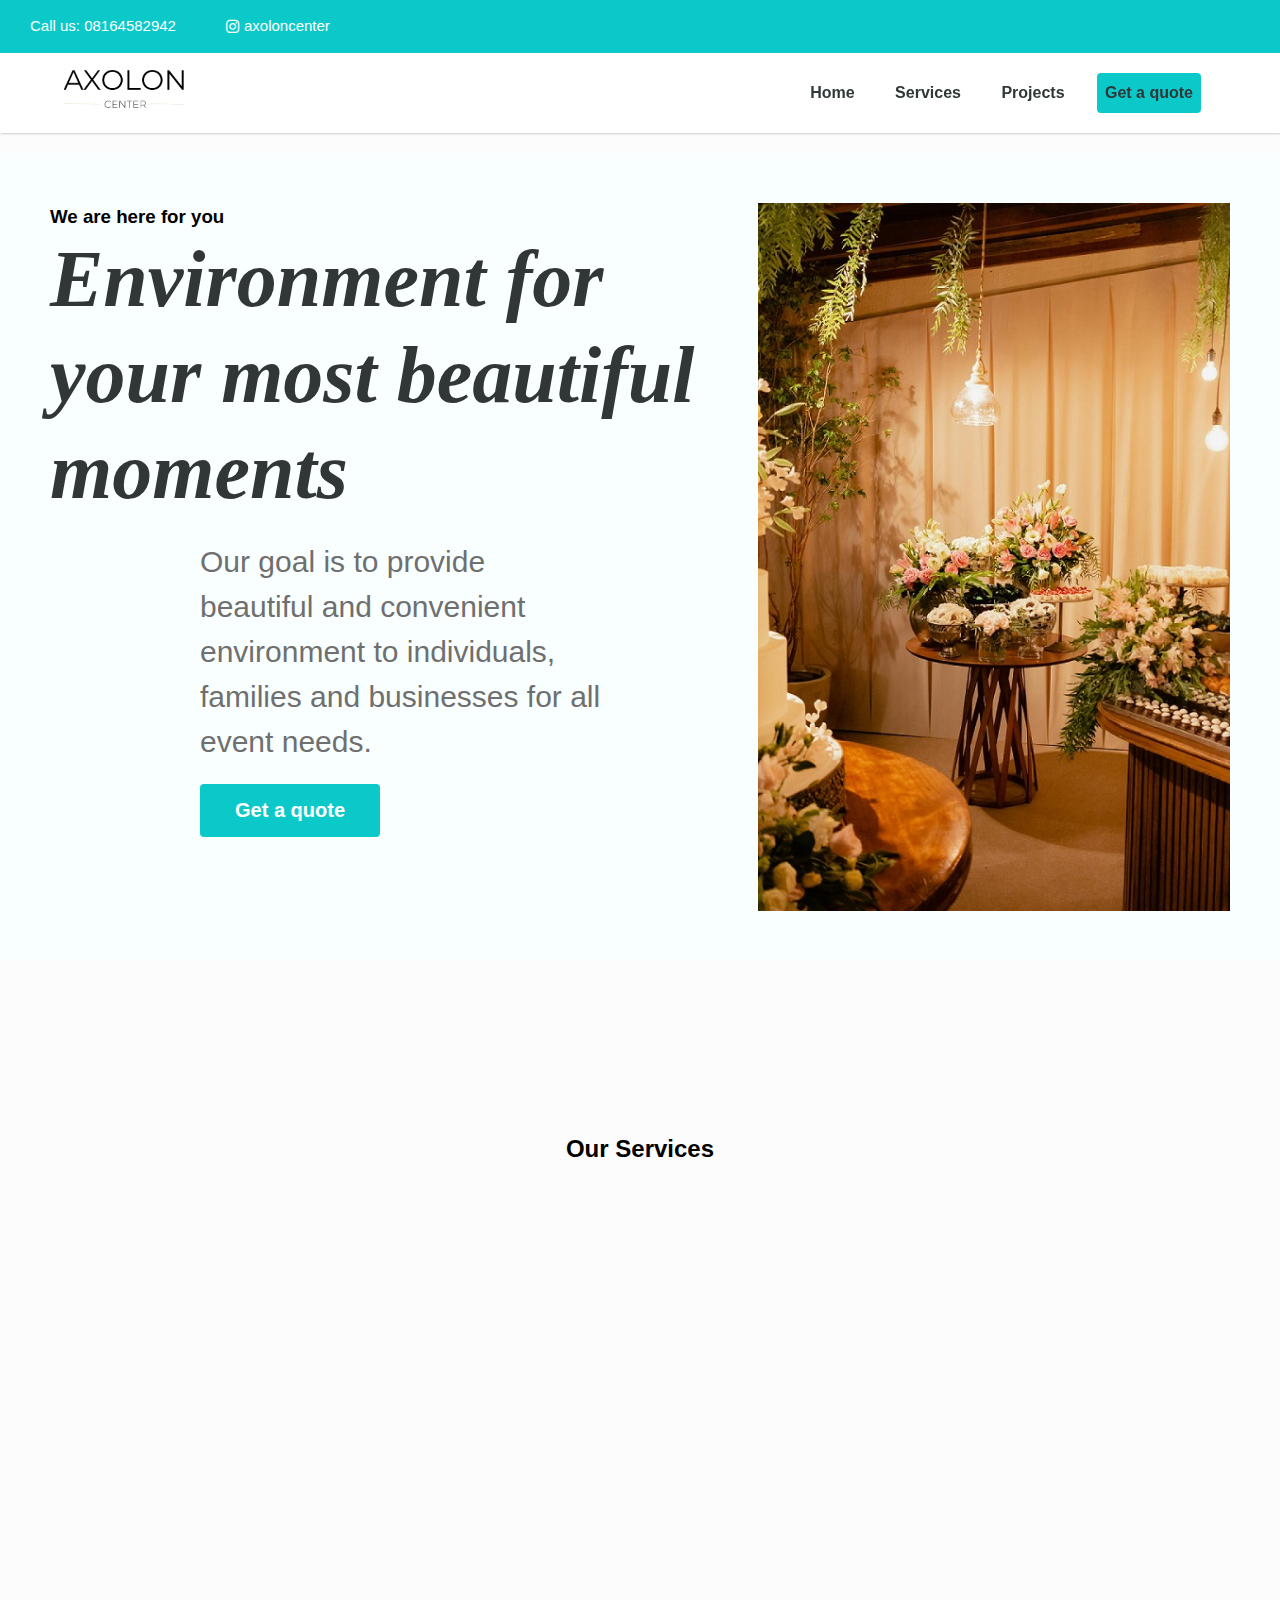
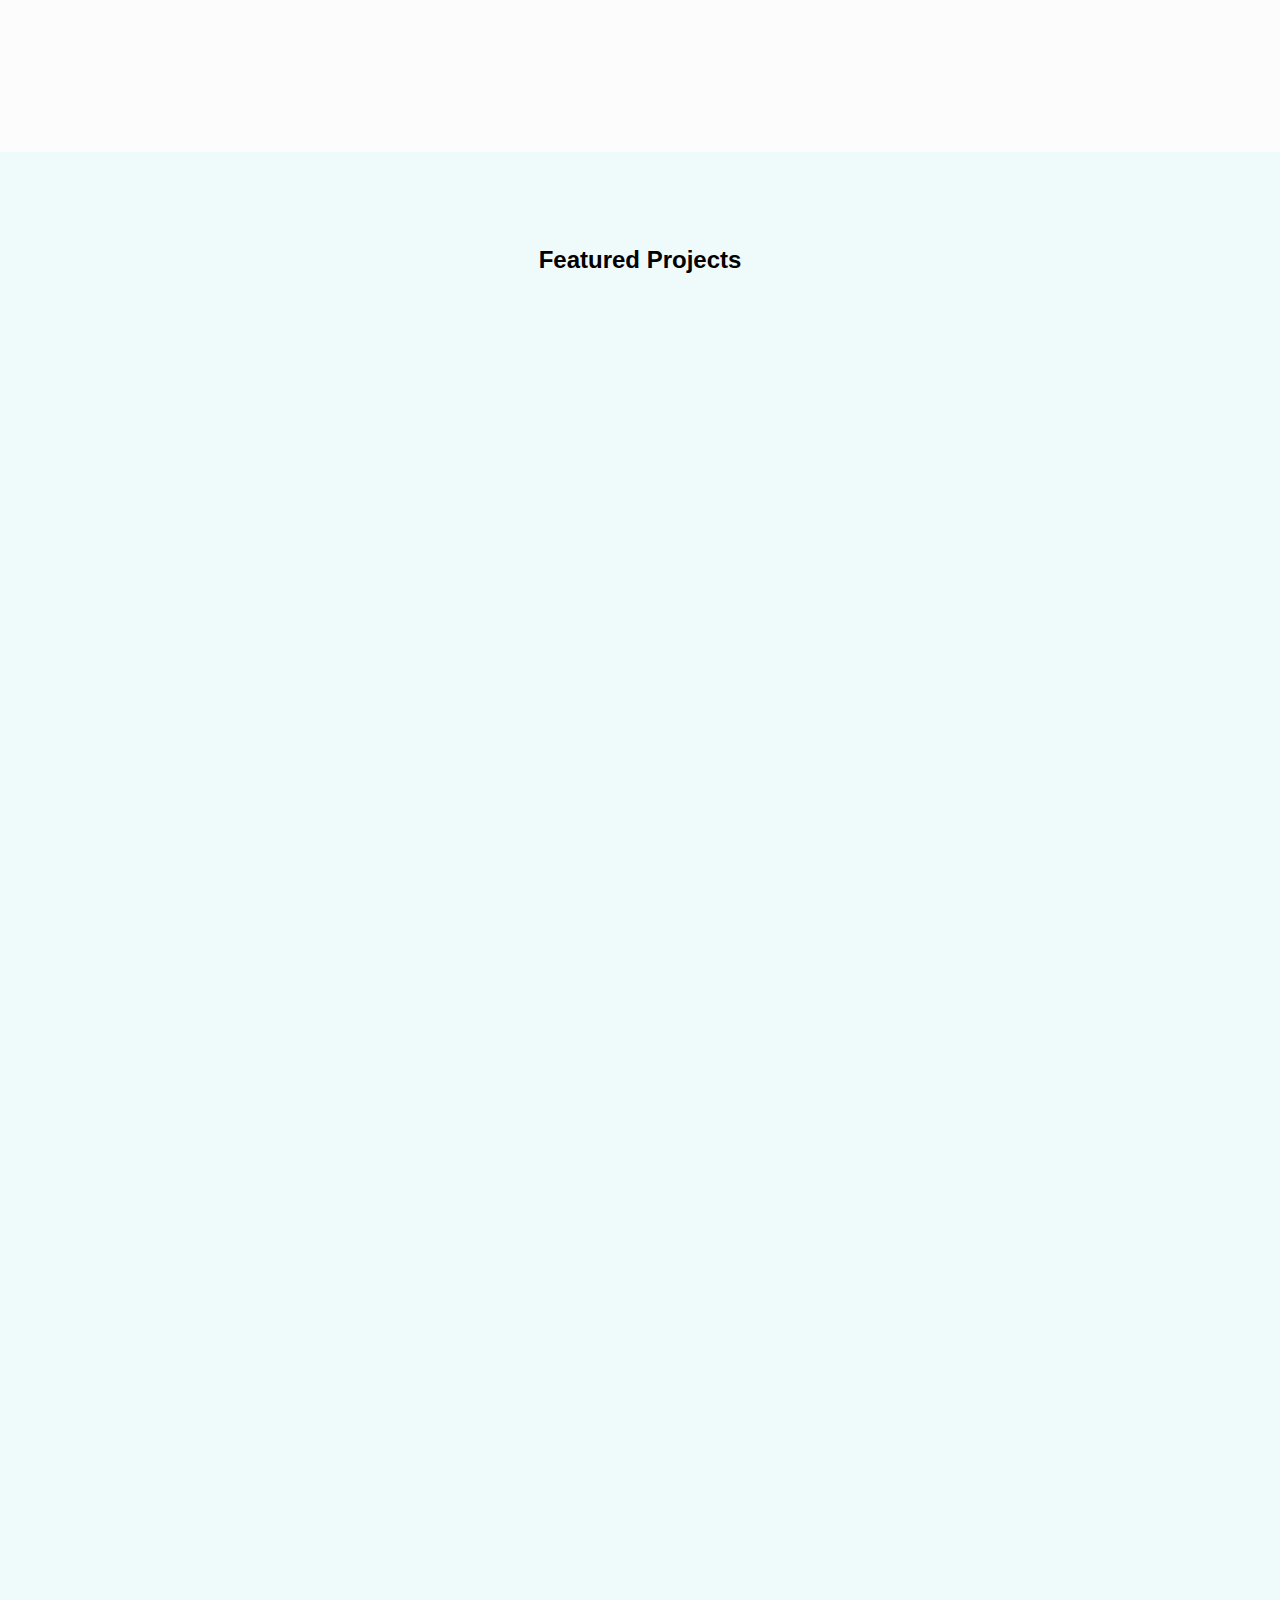
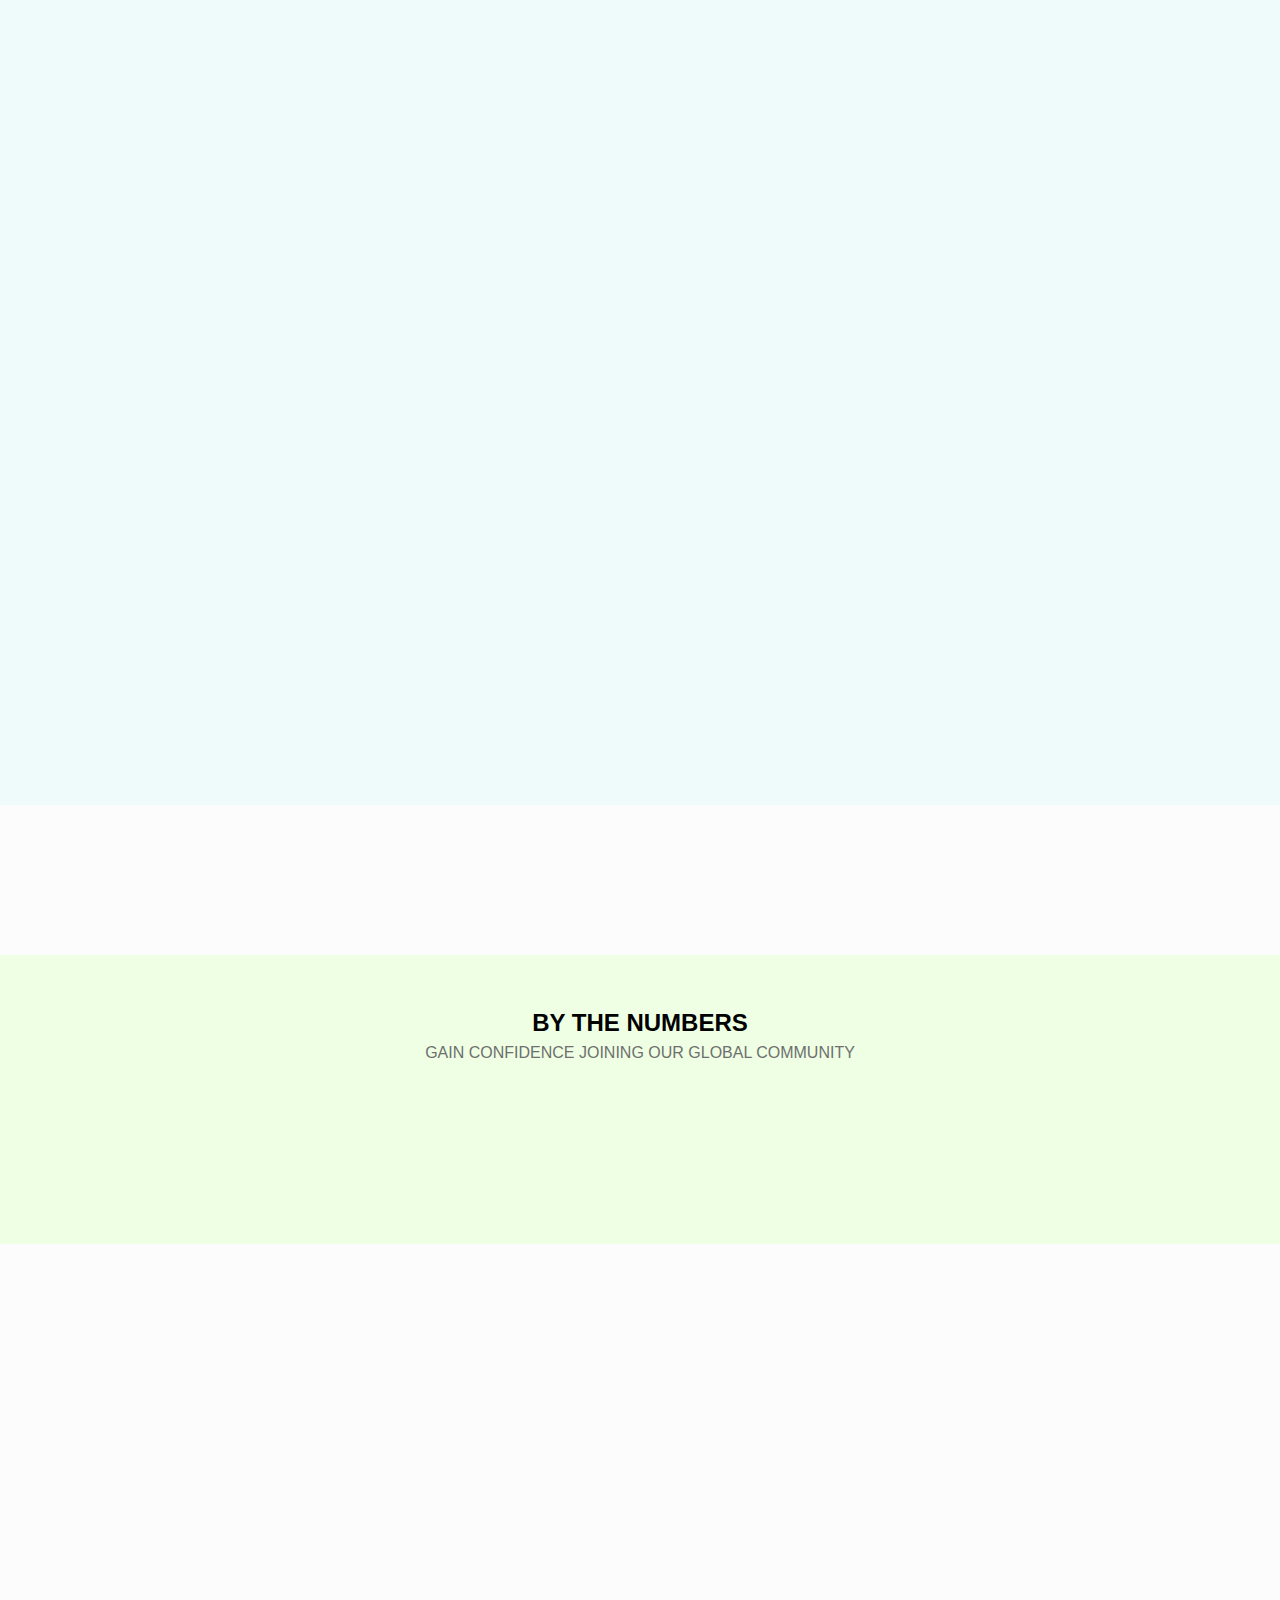
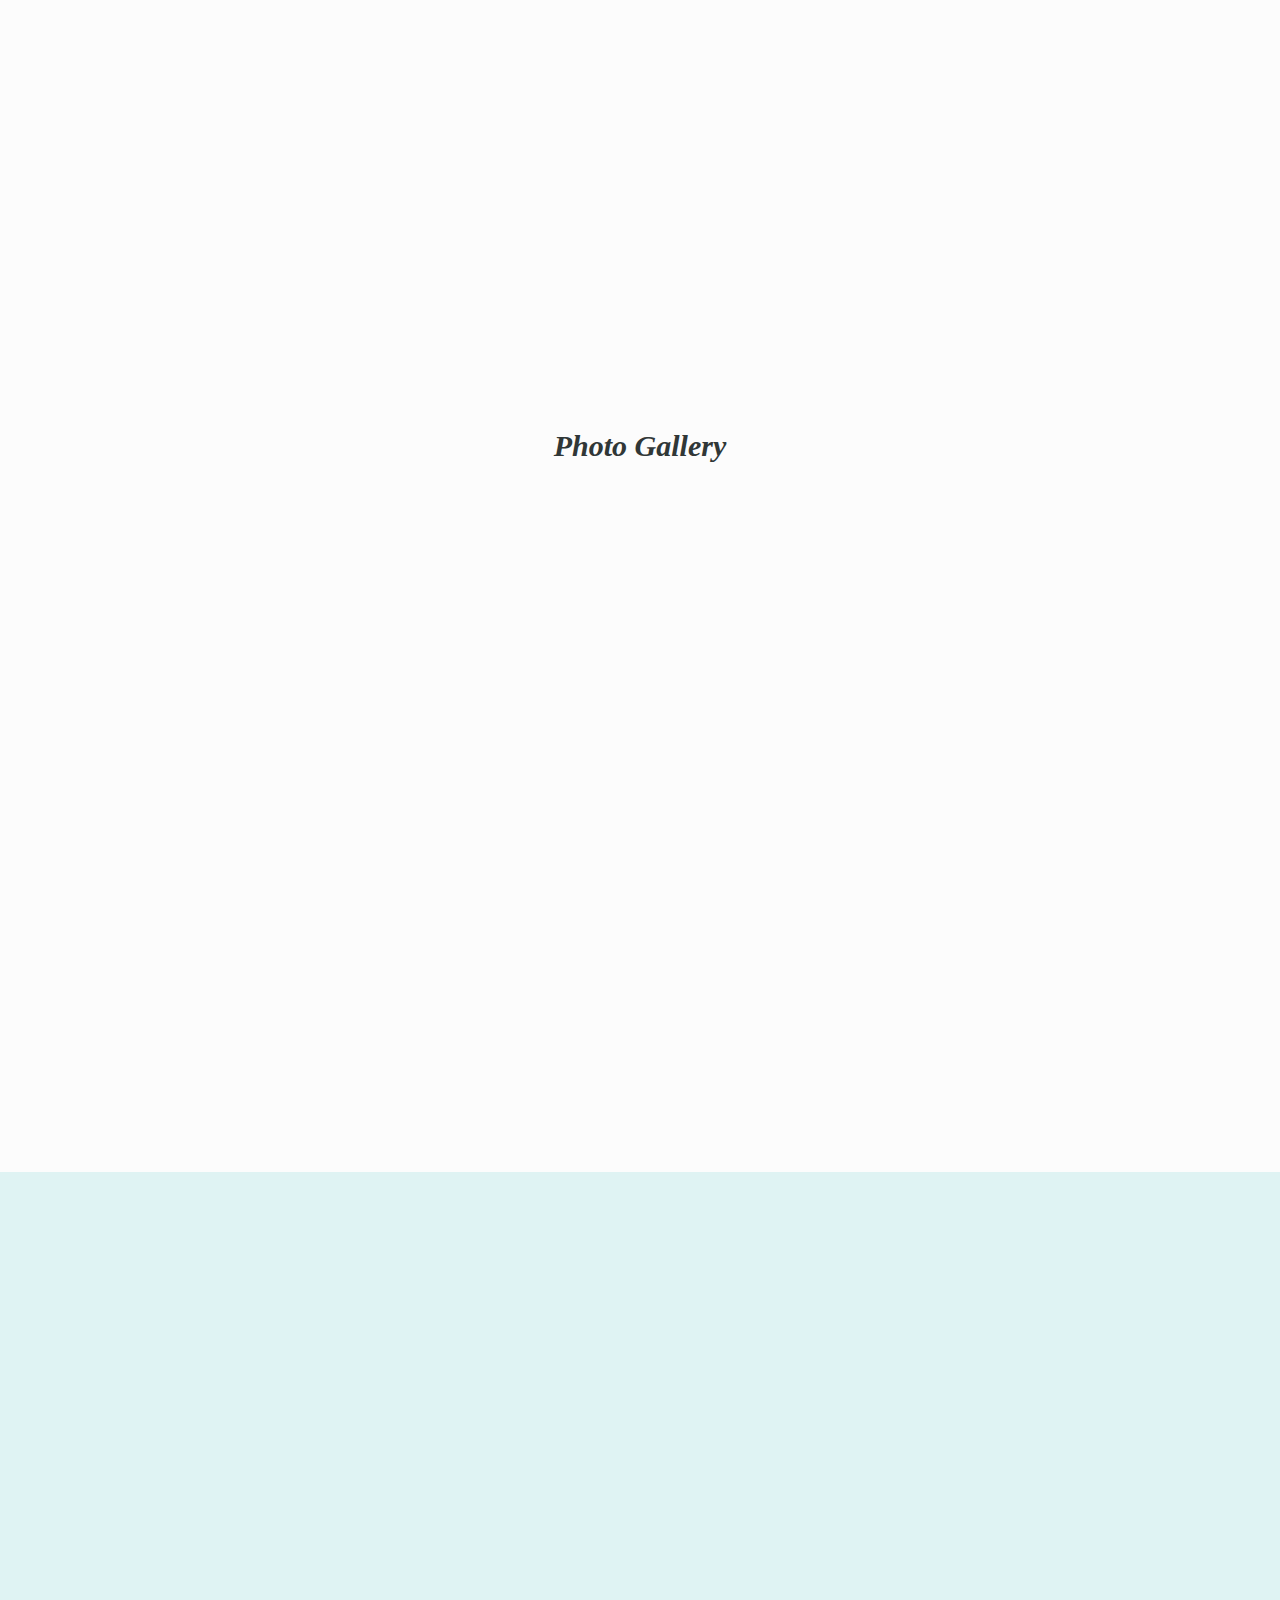
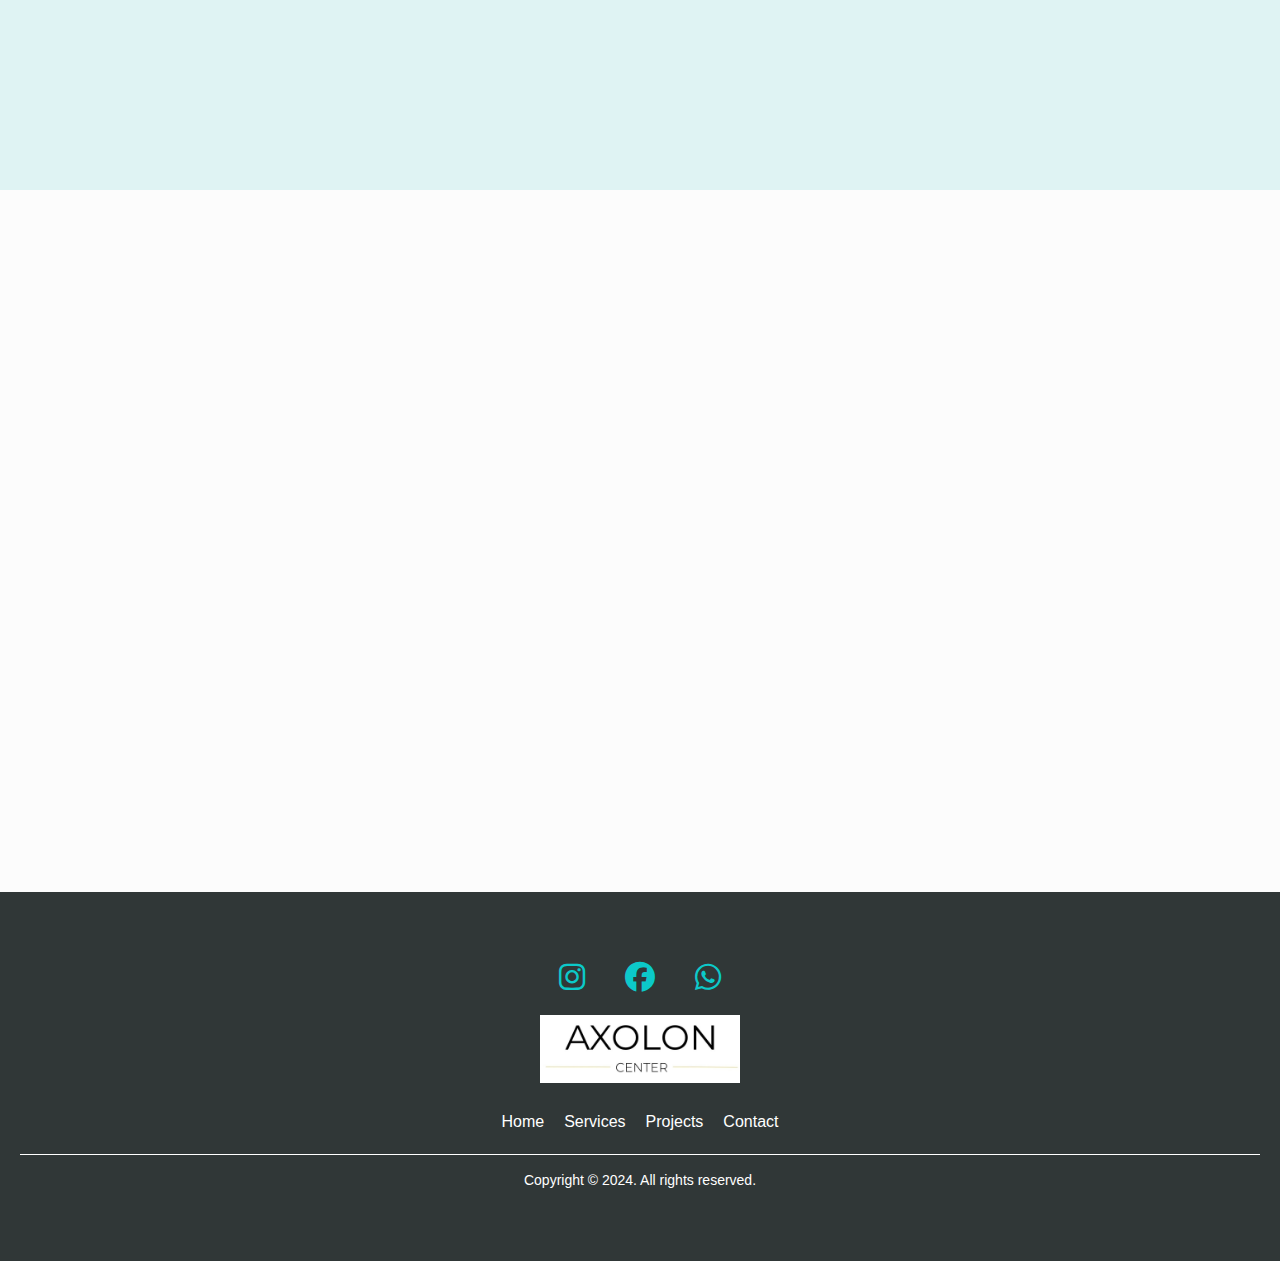
<file: index.html>
<!DOCTYPE html>
<html lang="en">
<head>
  <meta charset="UTF-8">
  <meta name="viewport" content="width=device-width, initial-scale=1.0">
  <title>Axolon Center | Event Center</title>
  <link rel="stylesheet" href="./css/style.css">
  <link rel="stylesheet" href="./css/nav-bar.css">
  <link rel="stylesheet" href="./css/gototop.css">
  <link rel="stylesheet" href="./css/animation.css">
  <link rel="stylesheet" href="./css/newForm.css">
  <link rel="stylesheet" href="./css/mobile.css">
  <link rel="stylesheet" href="./css/popup.css">

  <!-- Animation -->
  <link rel="stylesheet" href="https://cdnjs.cloudflare.com/ajax/libs/animate.css/4.1.1/animate.min.css"/>
  <link rel="stylesheet" href="https://unpkg.com/aos@next/dist/aos.css"/>
  <script src="https://unpkg.com/aos@next/dist/aos.js"></script>

  <!-- Swiper -->
  <script src="https://cdn.jsdelivr.net/npm/swiper@11/swiper-bundle.min.js"></script>
  <link rel="stylesheet"href="https://cdn.jsdelivr.net/npm/swiper@11/swiper-bundle.min.css"/>

  <!-- Font Awesome -->
  <link rel="stylesheet" href="https://cdnjs.cloudflare.com/ajax/libs/font-awesome/6.5.2/css/all.min.css">

  <!-- Javascript files -->
  <script src="./js/sendtoMail.js" defer></script>
  <script src="./js/nav-bar.js"></script>
  <script src="./js/go-to-top.js" defer></script>
  <script src="./js/swipper.js" defer></script>
  <script src="./js/animations.js" defer></script>
</head>
<body>
  <!-- Customized popup -->
  <div id="popup">
    <div class="popup-content">
      <i class="fas fa-check-circle"></i>
      <h1>Thank you!</h1>
      <p>Your message has been sent. We will respond to you as soon as possible.</p>
      <button id="close-popup" onclick="closePopup()">Close</button>
    </div>
  </div>
  <!-- <button id="open-button">Open</button> -->

  <!-- Top head: Phone number -->
  <div class="top-contact" id="top">
    <!-- phone -->
     <a href="tel:08164582942" target="_blank">Call us: 08164582942</a>
     <!-- Instagram -->
     <a target="_blank" href="https://www.instagram.com/axoloncenter/"><i class="fab fa-instagram"></i>axoloncenter</a>
   </div>
  

  <!-- Navigation -->
  <header class="header">
    <div class="container">
      <div class="header-main">
        <div class="logo">
          <a href="index.html">
            <img src="./images/axolon_logo.png" alt="">
          </a>
        </div>

        <div class="open-nav-menu">
          <span></span>
        </div>

        <div class="menu-overlay"></div>
        <!-- Navigation starts -->
        <nav class="nav-menu">
          <div class="nav-close-container">
            <div class="close-nav-menu">
              <img src="images/close.png" alt="">
            </div>
            <a href="index.html" class="inner-logo">Axolon Center</a>
          </div>

          <ul class="menu">
            <li class="menu-item menu-item-has-children"><a href="#top" class="nav_links">Home</a></li> 
            <li class="menu-item"><a href="#services" class="nav_links">Services</a></li>
            <li class="menu-item"><a href="#projects" class="nav_links">Projects</a></li>
            <li class="menu-item get-quote"><a href="#contactForm" class="nav_links">Get a quote</a></li>
          </ul>
        </nav>
        <!-- Navigation ends -->
      </div>
    </div>
  </header>

  <!-- Go to Top -->
  <button id="myBtn" title="Go to top">
    <i class="fa-solid fa-arrow-up"></i>
  </button>

  <!-- Hero image -->
  <div class="hero-section animate__animated animate__fadeIn">
    <div class="hero-text">
      <h3>We are here for you</h3>
      <h1>Environment for your most beautiful moments</h1>
      <p>Our goal is to provide beautiful and convenient environment to individuals, families and businesses for all event needs.</p>
      <button class="get-quote hero-button"><a href="#contactForm">Get a quote</a></button>
    </div>
    <img src="images/head.jpg" alt="Hero image" class="hero-image">
  </div>

  <!-- Our services -->
   <div class="services-wrapper" id="services">
     <h2>Our Services</h2>
     <div class="services">
       <div class="service" data-aos="fade-up" data-aos-delay="100"> 
         <img src="images/venue_2132657.png" alt="Service 1">
         <h3>Event Hall Rental</h3>
         <p>Our spacious hall is perfect for weddings, conferences, parties, and corporate events. Equipped with modern amenities to ensure your event runs smoothly.</p>
       </div>
       <div class="service" data-aos="fade-up" data-aos-delay="200">
         <img src="images/podcast.png" alt="Service 2">
         <h3>Podcast Studio Rental</h3>
         <p>Fully-equipped podcast studio available for rent. Ideal for both new and experienced podcasters, featuring high-quality microphones and soundproofing.</p>
       </div>
       <div class="service" data-aos="fade-up" data-aos-delay="100">
         <img src="images/photography.png" alt="Service 3">
         <h3>Photo and Video Shoot Studio</h3>
         <p>A versatile studio space for photo shoots and video productions. Complete with professional lighting, backdrops, and 360-degree photo booth options.</p>
       </div>
     </div>
   </div>

  <!-- Featured projects -->
  <div class="projects" id="projects">
    <h2>Featured Projects</h2>
    <div class="projects-wrapper">
      <div class="project-images" data-aos="fade-up" data-aos-delay="100" data-aos-easing="ease-in-out" id="project-1">
         <img src="images/p13.jpg" alt="Project 1">
         <div class="content">
           <h3>Wedding</h3>
           <p>Celebrate your special day with us. Our elegant venue and dedicated team provide the perfect setting for a beautiful and unforgettable wedding. Let us help you create memories that last a lifetime.</p>
         </div>
      </div>
      <div class="project-images" data-aos="fade-up" data-aos-delay="100" data-aos-easing="ease-in-out" id="project-2">
        <div class="content">
          <h3>Podcast session</h3>
          <p>Bring your podcast to life in our professional studio. With top-notch equipment and a cozy atmosphere, we provide everything you need to produce high-quality episodes. Start recording with us today!</p>
        </div>
         <img src="images/pod1.jpg" alt="Project 2">
      </div>
      <div class="project-images" data-aos="fade-up" data-aos-delay="100" data-aos-easing="ease-in-out" id="project-1">
        <img src="images/photoshoot.jpg" alt="Project 1">
        <div class="content">
          <h3>Photoshoot</h3>
          <p>With the right props, we've got your shoot covered. Our professional studio offers everything you need for stunning photos, from lighting to backdrops. Capture your best moments with us!</p>
        </div>
     </div>
     <div class="project-images" data-aos="fade-up" data-aos-delay="100" data-aos-easing="ease-in-out" id="project-2">
      <div class="content">
        <h3>Conference</h3>
        <p>Host impactful conferences with us. Our state-of-the-art facilities and comprehensive services ensure a seamless and successful event. Make every meeting memorable.</p>
      </div>
       <img src="images/conference.jpg" alt="Project 2">
    </div>
    </div>
  </div>

  <!-- Counter for events and bookings done -->
  <div class="counter-wrapper">
    <div class="counter-title">
      <h2>BY THE NUMBERS</h2>
      <p>GAIN CONFIDENCE JOINING OUR GLOBAL COMMUNITY</p>
    </div>
    <div class="counter">
      <div class="count" data-aos="fade-up" data-aos-delay="50">
        <p id="done">200+</p>
        <p>Events Done</p>
      </div>
      <div class="count" data-aos="fade-up" data-aos-delay="100">
        <p id="done">50+</p>
        <p>Podcast Held</p>
      </div>
      <div class="count" data-aos="fade-up" data-aos-delay="200">
        <p id="done">100+</p>
        <p>Videoshoot Done</p>
      </div>
      <div class="count" data-aos="fade-up" data-aos-delay="300">
        <p id="done">100+</p>
        <p>Photoshoot Done</p>
      </div>
    </div>
  </div>

 <!-- Reviews -->
 <div class="reviews" data-aos="fade-up" data-aos-delay="200">
   <div class="review-title">
     <h2>Reviews</h2>
     <p>What our customers have to say about us:</p>
   </div>
    <!-- Slider main container -->
   <div class="swiper mySwiper">
     <div class="swiper-wrapper">
       <div class="swiper-slide">
         <div class="review">
           <div class="review-wrapper">
             <div class="comment">
               <div class="img">
                 <img src="images/solo.jpg" alt="">
               </div>
               <h2>Akpa Solomon</h2>
               <p>I recently held a seminar at Axolon Center. The facility was excellent and impeccably clean. The staff were incredibly welcoming and helpful throughout the event. Highly recommended for any event needs!</p>
             </div>
           </div>
         </div>
       </div>
       <div class="swiper-slide">
         <div class="review">
           <div class="review-wrapper">
             <div class="comment">
               <div class="img">
                 <img src="images/p3.jpg" alt="">
               </div>
               <h2>John Doe</h2>
               <p>"Lorem ipsum, dolor sit amet consectetur adipisicing elit. Odit, rerum odio sit velit possimus ipsa, similique adipisci tempora, asperiores laudantium corrupti! Animi alias cupiditate reprehenderit sit iste!</p>
             </div>
           </div>
         </div>
       </div>
       <div class="swiper-slide">
         <div class="review">
           <div class="review-wrapper">
             <div class="comment">
               <div class="img">
                 <img src="images/p2.jpg" alt="">
               </div>
               <h2>John Doe</h2>
               <p>"Lorem ipsum, dolor sit amet consectetur adipisicing elit. Odit, rerum odio sit velit possimus ipsa, similique adipisci tempora, asperiores laudantium corrupti! Animi alias cupiditate reprehenderit sit iste!</p>
             </div>
           </div>
         </div>
       </div>
       <div class="swiper-slide">
         <div class="review">
           <div class="review-wrapper">
             <div class="comment">
               <div class="img">
                 <img src="images/p3.jpg" alt="">
               </div>
               <h2>John Doe</h2>
               <p>"Lorem ipsum, dolor sit amet consectetur adipisicing elit. Odit, rerum odio sit velit possimus ipsa, similique adipisci tempora, asperiores laudantium corrupti! Animi alias cupiditate reprehenderit sit iste!</p>
             </div>
           </div>
         </div>
       </div>
     </div>

     <div class="swiper-pagination"></div>
   </div>
 </div>

 <!-- Gallery -->
  <div class="photo-gallery">
    <h2>Photo Gallery</h2>
    <div class="gallery">
      <img src="images/p17.jpg" alt="Photo 1" data-aos="fade-up" data-aos-delay="50">
      <img src="images/p9.jpg" alt="Photo 2" data-aos="fade-up" data-aos-delay="100">
      <img src="images/p3.jpg" alt="Photo 3" data-aos="fade-up" data-aos-delay="200">
      <img src="images/p8.jpg" alt="Photo 4" data-aos="fade-up" data-aos-delay="100">
      <img src="images/p5.jpg" alt="Photo 5" data-aos="fade-up" data-aos-delay="200">
      <img src="images/p11.jpg" alt="Photo 6" data-aos="fade-up" data-aos-delay="300">
    </div>
  </div>

  <div class="contact-form" id="contactForm">
    <div class="innerform-wrapper">
      <div class="contact-label" data-aos="fade-up" data-aos-delay="100">
        <h2>GET A QUOTE</h2>
        <p>Our prices are flexible and affordable. Ready to transform your vision into reality? Get your free quote today!</p>
      </div>
      <div id="eventForm" data-aos="fade-up" data-aos-delay="100" class="fill-form">

        <div class="name-email">
          <div class="col">
              <label for="fullName">Full Name:</label>
              <input type="text" id="fullName" name="fullName" placeholder="Enter your full name" >
              <div id="fullNameError" class="error"></div>
          </div>
    
          <div class="col">
              <label for="email">Email:</label>
              <input type="email" id="email" name="email" placeholder="Enter your email">
              <div id="emailError" class="error"></div>
          </div>
        </div>
  
        <div class="phone-address">
          <div class="col">
              <label for="phone">Phone Number:</label>
              <input type="tel" id="phone" name="phone" placeholder="Enter your phone number">
              <div id="phoneError" class="error"></div>
          </div>
    
          <div class="col">
              <label for="address">House Address:</label>
              <input type="text" id="address" name="address" placeholder="Enter your address">
              <div id="addressError" class="error"></div>
          </div>
        </div>
  
        <div class="type-guest">
          <div class="eventType col">
            <div class="inputWrap">
              <label for="eventType">Event Type:</label>
              <select id="eventType" name="eventType">
                  <option value="">Select event type</option>
                  <option value="birthday">Birthday</option>
                  <option value="wedding">Wedding</option>
                  <option value="corporate">Corporate</option>
                  <option value="worship">Worship</option>
                  <option value="photoshoot">Photoshoot</option>
                  <option value="videoshoot">Videoshoot</option>
                  <!-- <option value="others">Others</option> -->
              </select>
              <!-- <div id="otherInput">
                <label for="other">Please specify:</label>
                <input type="text" id="other" name="other">
              </div> -->
            </div>
            <div id="eventTypeError" class="error"></div>
          </div>
    
          <div class="guestSize col">
            <div class="inputWrap">
              <label for="guestSize">Guest Size:</label>
              <input type="number" id="guestSize" name="guestSize" placeholder="Enter number of guests">
            </div>
            <div id="guestSizeError" class="error"></div>
          </div>
        </div>
        
        <div class="date-time">
          <div class="eventDate col">
            <div class="inputWrap">
              <label for="eventDate">Event Date:</label>
              <input type="date" id="eventDate" name="eventDate">
            </div>
              <div id="eventDateError" class="error"></div>
          </div>
    
          <div class="eventTime col">
            <div class="inputWrap">
              <label for="eventTime">Event Time:</label>
              <input type="time" id="eventTime" name="eventTime">
            </div>
              <div id="eventTimeError" class="error"></div>
          </div>
        </div>
  
        <div>
          <button id="submitBtn" class="submitBtn">Submit</button>
        </div>
      </div>
    </div>
  </div>

  <!-- Map -->
  <div class="map" data-aos="fade-up" data-aos-delay="100">
    <h2>Our Location</h2>
    <iframe src="https://www.google.com/maps/embed?pb=!1m18!1m12!1m3!1d3964.733569845662!2d3.405883173327665!3d6.428264924266154!2m3!1f0!2f0!3f0!3m2!1i1024!2i768!4f13.1!3m3!1m2!1s0x103b8ac54ce25fa9%3A0x1d24ed5a492c9a3d!2s133%20Ahmadu%20Bello%20Wy%2C%20Victoria%20Island%2C%20Lagos%20106104%2C%20Lagos!5e0!3m2!1sen!2sng!4v1720279675849!5m2!1sen!2sng" width="100%" height="450" style="border:0;" allowfullscreen="" loading="lazy" referrerpolicy="no-referrer-when-downgrade"></iframe>
  </div>
    
  <!-- Footer -->
  <footer>
    <!-- social media icons -->
     <div class="footer-icons">
       <span class="line"></span><a href="https://www.instagram.com/axoloncenter/"><i class="fab fa-instagram" target="_blank"></i></a>
       <a href="https://www.facebook.com/axoloncenter"><i class="fab fa-facebook" target="_blank"></i></a>
       <a href="https://wa.me/+2348164582942" target="_blank"><i class="fab fa-whatsapp"></i></a><span class="line"></span>
     </div>

    <!-- Copyright -->
    <img class="footer-logo" src="./images/logo.jpg" alt="">
    <!-- links -->
    <div class="footerlinks">
      <a href="#home" id="bar">Home</a>
      <a href="#services" id="bar">Services</a>
      <a href="#projects" id="bar">Projects</a>
      <a href="#contact">Contact</a>
    </div>

    <p class="copyright">Copyright &copy; 2024. All rights reserved.</p>
  </footer>

  <script src="https://smtpjs.com/v3/smtp.js">
  </script>

</body>
</html>
</file>
<file: css/style.css>
*{
  margin: 0;
  padding: 0;
  box-sizing: border-box;
}

/* Fonts */
/* @import url('https://fonts.googleapis.com/css2?family=Courgette&display=swap'); */

body{
  font-family: Arial, Helvetica, sans-serif;
  line-height: 1.5;
  scroll-behavior: smooth;
  background-color: #fcfcfc;
}
html{
  scroll-behavior: smooth;
}
p{
  color: #6f6f6f;
}

/* Top contact */
.top-contact{
  display: flex;
  gap: 50px;
  align-items: center;
  padding: 15px 30px;
  background-color: var(--color-secondary);
  box-shadow: 0.1px 0px 1px;
  position: relative;
}
.top-contact a{
  text-decoration: none;
  font-size: 15px;
  color: white;
  display: flex;
  align-items: center;
  gap: 5px;
}
.top-contact a:hover{
  color: var(--hover-color);
}

/* Hero section */
.hero-section{
  display: flex;
  gap: 30px;
  justify-content: center;
  padding: 50px;
  margin: 20px 0;
  background-color: #f9ffff;
}
.hero-section h1{
  font-size: 80px;
  font-family: "Courgette", cursive;
  font-optical-sizing: auto;
  font-style: italic;
  color: #303737;
  line-height: 1.2;
}
.hero-section p{
  font-size: 30px;
  width: 60%;
  margin: 20px 0 0 150px;
  line-height: 1.5;
}
.hero-section img{
  width: 40%;
  height: auto;
}
.hero-button{
  padding: 15px;
  border: none;
  margin: 20px 0 0 150px;
}
.hero-button a{
  text-decoration: none;
  font-size: 20px;
  font-weight: 600;
  color: white;
  padding: 10px 20px;
  border-radius: 5px;
}
.hero-button:hover{
  background-color: #5de6e6;
}

/* Services */
.services-wrapper{
  display: flex;
  flex-direction: column;
  align-items: center;
  gap: 30px;
  padding: 150px 30px;
}
.services-wrapper .services{
  display: flex;
  flex-wrap: wrap;
  gap: 30px;
}
.services .service{
  display: flex;
  gap: 30px;
  flex-direction: column;
  align-items: center;
  justify-content: center;
  width: 380px;
  height: 400px;
  padding: 20px;
  border-radius: 10px;
  border: 1px solid rgb(162, 253, 253);
  /* box-shadow: 0 0 10px 0 #ccc; */
  background-color: azure;

}
.service img{
  width: 100px;
  height: 100px;
  /* border-radius: 50%; */
}

/* Projects */
.projects{
  display: flex;
  flex-direction: column;
  align-items: center;
  gap: 30px;
  margin: 5px 0;
  background-color: #effafa;
  padding: 90px 0; 
}
.projects .projects-wrapper{
  display: flex;
  flex-direction: column;
  gap: 150px;
  padding: 0 30px;
}
.projects img{
  width: 50%;
  border-radius: 20px;
  height: auto;
  box-shadow: 0 0 10px 0 #ccc;
}
.projects .project-images{
  display: flex;
  align-items: center;
  gap: 50px;
  /* padding: 50px 0; */
}
.project-images .content{
  padding: 50px;
}
.project-images .content h3{
  font-size: 40px;
  font-family: "Courgette", cursive;
  font-optical-sizing: auto;
  font-style: italic;
  color: #303737;
}

/* Counter */
.counter-wrapper{
  display: flex;
  flex-direction: column;
  align-items: center;
  gap: 30px;
  padding: 50px;
  margin: 150px 0;
  background-color: #eeffe3;
  text-align: center;
}
.counter{
  display: flex;
  gap: 80px;
}
#done{
  font-size: 50px;
  font-family: "Courgette", cursive;
  font-optical-sizing: auto;
  font-style: italic;
  font-weight: 600;
  color: #0cc9c9;
}

/* Reviews */
.reviews{
  display: flex;
  flex-direction: column;
  gap: 30px;
  margin: 150px 0;
  /* padding: 50px; */
}
.reviews .review-title{
  margin-left: 50px;
}
.reviews .review-title h2{
  font-size: 30px;
  font-family: "Courgette", cursive;
  font-optical-sizing: auto;
  font-style: italic;
  color: #303737;
}
.review{
  display: flex;
  align-items: center;
  width: 400px;
  height: 350px;
  border: 1px solid #c2fcfc;
  padding: 20px;
}
.review-wrapper{
  display: flex;
  flex-direction: column;
}
.review-wrapper .img{
  width: 100px;
  height: 100px;
  border-radius: 50%;
  background-color: #303737;
}
.review-wrapper .img img{
  width: 100%;
  height: 100%;
  border-radius: 50%;
  object-fit: cover;
}

/* Gallery */
.photo-gallery{
  display: flex;
  flex-direction: column;
  align-items: center;
  padding: 30px;
  justify-content: center;

}
.photo-gallery h2{
  font-size: 30px;
  font-family: "Courgette", cursive;
  font-optical-sizing: auto;
  font-style: italic;
  color: #303737;
}
.photo-gallery .gallery{
  display: flex;
  justify-content: center;
  gap: 30px;
  flex-wrap: wrap;
  margin-top: 30px;
}
.gallery img{
  width: 350px;
  height: 232px;
  border-radius: 20px;
}

/* Footer */
footer{
  text-align: center;
  padding: 10px;
  background-color: #e4ffff;
}

/* Swiper */
.swiper {
  width: 98%;
  height: 100%;
}
.swiper-slide {
  background: #fff;
  display: flex;
  justify-content: center;
  align-items: center;
  width: 100%;
}
.swiper-slide img {
  display: block;
  width: 100%;
  height: 100%;
  object-fit: cover;
}
.swiper {
  margin-left: auto;
  margin-right: auto;
}

/* Map */
.map{
  text-align: center;
}
.map h2{
  font-size: 50px;
  color: #303737;
  margin: 20px 0;
}

/* Footer */
footer{
  height: auto;
  padding: 50px 0;
  background-color: #303737;
  color: white;
}
.footer-icons{
  display: flex;
  gap: 40px;
  margin: 20px 0;
  justify-content: center;
  align-items: center;
}

.footer-icons i{
  font-size: 30px;
  color: var(--color-secondary);
  cursor: pointer;
}
.footer-icons i:hover{
  color: var(--hover-color);
}

footer h3{
  font-size: 40px;
}
footer p{
  font-size: 10px;
}

.footerlinks{
  display: flex;
  gap: 20px;
  justify-content: center;
  align-items: center;
  margin: 20px;
}
.footerlinks a{
  color: #fff;
}
.footerlinks a:hover{
  color: var(--hover-color);
}
.footer-logo{
  width: 200px;
}
.copyright{
  margin: 20px;
  padding-top: 15px;
  border-top: 1px solid white;
  font-size: 14px;
  color: white;
}
</file>
<file: css/nav-bar.css>
:root{
  --color-primary: #e8ffff;
  --color-secondary: #0cc9c9;
  --color-white: #fff;
  --color-black: #303737;
  --br-sm-2: 14px;
  --box-shadow-1: 0 3px 15px rgba(0,0,0,.3);
  --hover-color: #ffe3b4;
}

ul{
  list-style: none;
  margin: 0;
  padding: 0;
}
a{
  text-decoration: none;
}

/* header */
.header{
  position: sticky;
  width: 100%;
  height: 80px;
  left: 0;
  top: 0;
  z-index: 99;
}

.header-main{
  height: 80px;
  box-shadow: 1px 1px 2px 0 #cecdcd;
  background-color: white;
  display: flex;
  justify-content: space-between;
  align-items: center;
  padding: 0 5%;
}

 .header .logo img{
  width: 120px;
 }

.header .nav-menu{
  padding: 0 15px;
}

.header .menu > .menu-item{
  display: inline-block;
  margin-left: 20px;
  position: relative;
}

.header .menu > .menu-item a{
  display: block;
  padding: 8px 8px;
  font-size: 16px;
  color: var(--color-black);
  font-weight: 600;
  transition: all 0.3s ease;
}

.header .menu > .menu-item:hover > a{
  background-color: var(--color-secondary); 
  border-radius: 4px;
}

@media(min-width: 992px){
  .header .menu > .menu-item-has-children:hover > .sub-menu{
    transform: translateY(0);
    opacity: 1;
    visibility: visible;
  }
}

.header .menu > .menu-item > .sub-menu > .menu-item{
  display: block;
}
/* Remove */
.header .menu > .menu-item > .sub-menu > .menu-item > a{
  display: block;
  padding: 1px 20px;
  font-size: 16px;
  font-weight: 600;
  color: red; 
  transition: all 0.3s ease;
  text-transform: capitalize;
}

.header .open-nav-menu{
  height: 34px;
  width: 40px;
  background-color: var(--color-secondary);
  margin-right: 15px;
  display: none;
  align-items: center;
  justify-content: center;
  cursor: pointer;
  border-radius: 4px;
}
.header .open-nav-menu span{
  display: block;
  height: 3px;
  width: 24px;
  background-color: var(--color-white);
  position: relative;
}
.header .open-nav-menu span:before,
.header .open-nav-menu span:after{
  content: '';
  position: absolute;
  left: 0;
  width: 100%;
  height: 100%;
  background-color: var(--color-white);
  box-sizing: border-box;
}
.header .open-nav-menu span:before{
  top: -7px;
}
.header .open-nav-menu span:after{
  top: 7px;
}

.nav-close-container{
  display: none;
  justify-content: space-between;
  justify-content: center;
}
.nav-close-container .inner-logo{
  padding: 10px;
  border-radius: 4px;
  color: var(--color-secondary);
  font-weight: 600;
  font-size: small;
}
.header .close-nav-menu{
  height: 40px;
  width: 40px;
  background-color: var(--color-white);
  margin: 0 0 15px 15px;
  cursor: pointer;
  display: none;
  align-items: center;
  justify-content: center;
  border-radius: 4px;
  box-shadow: 1px 1px 2px 0 #cecdcd;
}
.header .close-nav-menu img{
  width: 18px;
}

.header .menu-overlay{
  position: fixed;
  z-index: 999;
  background-color: rgba(0,0,0,0.5);
  left: 0;
  top: 0;
  height: 100%;
  width: 100%;
  visibility: hidden;
  opacity: 0;
  transition: all 0.3s ease;
}
.header .menu-overlay.active{
  visibility: visible;
  opacity: 1;
}

/* Sticky */
.header-main.sticky{
  background-color: white;
  transition: all 0.3s ease;
  box-shadow: 1px 1px 2px 0 #cecdcd;
}
.header.sticky{
  background-color: white;
  height: 80px;
  transition: all 0.3s ease;
}

.nav_active{
  background-color: var(--color-secondary);
  padding: 0 10px;
  border-radius: 4px;
}

/* Responsive */
@media(max-width: 991px){
  .header .nav-menu{
    position: fixed;
    right: -180px;
    visibility: hidden;
    width: 180px;
    height: 100%;
    top: 0;
    overflow-y: auto;
    background-color: var(--color-primary);
    z-index: 1000;
    padding: 15px 0;
    transition: all 0.5s ease;
  }

  .header .nav-menu.open{
    visibility: visible;
    right: 0px;
  }

  .header .menu > .menu-item{
    display: block;
    margin: 0;
  }
  .header .menu > .menu-item-has-children > a{
    display: flex;
    justify-content: space-between;
    align-items: center;
  }
  .header .menu > .menu-item > a{
    color: var(--color-black);
    padding: 12px 15px;
    /* border-bottom: 1px solid #333; */
  }
  .header .menu > .menu-item:first-child > a{
    border-top: 1px solid #333;
  }

  .header .menu > .menu-item > .sub-menu{
    width: 100%;
    position: relative;
    opacity: 1;
    visibility: visible;
    border: none;
    background-color: transparent;
    box-shadow: none;
    transform: translate(0px);
    padding: 0;
    left: auto;
    top: auto;
    max-height: 0;
    overflow: hidden;
  }

  .header .open-nav-menu, .header .close-nav-menu, .nav-close-container{
    display: flex;
  }
}

.get-quote{
  background-color: #0cc9c9;
  border-radius: 4px;
}
</file>
<file: css/gototop.css>
/* Goto top */
#myBtn {
  position: fixed;
  bottom: 20px;
  right: 20px;
  z-index: 999;

  display: none;

  border: none;
  outline: none;
  padding: 10px;
  border-radius: 10%;
  opacity: 80%;
  cursor: pointer;
  background-color: #009b9b;
}

#myBtn i{
  font-size: 20px;
  color: white;
}
</file>
<file: css/newForm.css>
.contact-form{
  display: flex;
  align-content: center;
  justify-content: center;
  gap: 50px;
  margin: 150px 0;
  background-color: #dff3f3;
  padding: 120px;
}
.innerform-wrapper{
  display: flex;
  gap: 30px;
}
.name-email, .phone-address, .type-guest, .date-time {
  display: flex;
  gap: 40px;
  margin: 10px 0 20px;
}
.col {
  width: 300px;
}
.contact-form input, #eventType{
  width: 100%;
  padding: 10px;
  border: none;
  border-bottom: 1px solid rgba(0, 0, 0, 0.2);
  outline: none;
  background: none;
}
.submitBtn{
  width: 100%;
  padding: 10px;
  border: none;
  border-radius: 5px;
  background-color: #0cc9c9;
  color: white;
  font-size: 18px;
  cursor: pointer;
  box-shadow: 1px 1px 5px rgba(0, 0, 0, 0.2);
}

/* Others CSS */
#otherInput {
  display: none;
  margin-top: 10px;
}

.error {
  color: red;
  font-size: 0.9em;
}
</file>
<file: css/mobile.css>
@media(max-width: 991px){
  .top-contact{
    gap: 20px;
    padding: 15px 10px;
  }

  .header .logo a{
    font-size: 20px;
  }
  .hero-section{
    padding: 0;
    flex-direction: column;
    width: 100%;
    gap: 0;
    margin-top: 20px;
  }
  .hero-text{
    padding: 10px;
  }
  .hero-section h1{
    display: none;
  }
  .hero-section p{
    width: 100%;
    margin: 0;
  }
  .hero-button{
    margin: 20px 0 0;
  }
  .hero-section img{
    width: 100%;
  }
  
  .services .service{
    width: 100%;
  }

  .projects .projects-wrapper{
    gap: 20px;
  }
  .projects .project-images{
    /* flex-direction: column-reverse; */
    gap: 10px;
  }
  #project-2{
    flex-direction: column;
  }
  #project-1{
    flex-direction: column-reverse;
  }
  .projects img{
    width: 100%;
  }
  .project-images .content{
    padding: 10px;
  }

  .counter{
    flex-direction: column;
    gap: 20px;
  }
  .counter-wrapper{
    margin: 50px 0;
  }

  .swiper {
    width: 98%;
    height: 100%;
  }
  .review{
    width: 100%;
  }
  .reviews .review-title{
    margin: 20px;
  }

  .gallery img{
    width: 100%;
    height: auto;
  }

  /* contact
  .contact-form{
    flex-direction: column;
    align-items: center;
    width: 100%;
    padding: 100px 20px;
    margin: 50px 0;
  }
  .innerform-wrapper{
    flex-direction: column;
  }
  .contact-label{
    width: 100%;
  }
  .fill-form{
    width: 100%;
  }
  .dateTime-wrap, .typeGuest{
    flex-direction: column;
  }
  .eventType, .eventDate, .eventTime, .guestSize, .paymentMethod{
    flex-direction: column;
    align-items: flex-start;
  } */

  .innerform-wrapper{
    flex-direction: column;
    padding: 10px;
  }
  .name-email, .phone-address, .type-guest, .date-time {
    flex-direction: column;
  }

  .map{
    width: 100%;
  }

  /* footer */
  footer{
    justify-content: left;
    padding: 30px;
    text-align: left;
  }
  .footer-icons{
    gap: 20px;
    justify-content: flex-start;
  }
  .footerlinks{
    flex-direction: column;
    gap: 0px;
    align-items: flex-start;
    margin: 0;
  }
  .copyright{
    margin: 20px 0;
    padding-top: 15px;
    border-top: 1px solid white;
  }
}
</file>
<file: css/popup.css>
.popup-content{
  box-shadow: 0 0 10px 0 #ccc;
  width: 280px; 
  background-color: #fff;
  border-radius: 10px;
  position: fixed;
  top: 0;
  left: 50%;
  transform: translate(-50%, -50%) scale(0.1);
  transition: transform 0.4s, top 0.4s;
  text-align: center;
  padding: 20px;
  color: #333;
  visibility: hidden;
  z-index: 9999;
}
.open-popup{
  visibility: visible;
  top: 50%;
  transform: translate(-50%, -50%) scale(1);
}

.popup-content i{
  font-size: 100px;
  color: #78c00d;
  margin-top: -50px;
  border-radius: 50%;
  box-shadow: 0 2px 5px rgba(0, 0, 0, 0.2);
}
.popup-content h1{
  font-size: 30px;
  margin: 30px 0 10px;
}
.popup-content p{
  font-size: 14px;
  margin: 10px;
}
#close-popup{
  width: 100%;
  margin-top: 20px;
  padding: 10px 0;
  background-color: #6fd649;
  color: #fff;
  border: none;
  outline: none;
  border-radius: 5px;
  font-size: 18px;
  cursor: pointer;
  transition: 0.3s ease;
  box-shadow: 0 5px 5px rgba(0, 0, 0, 0.1);
}
</file>
<file: css/animation.css>
:root {
  --animate-duration: 1000ms;
  --animate-delay: 0.9s;
}
</file>
